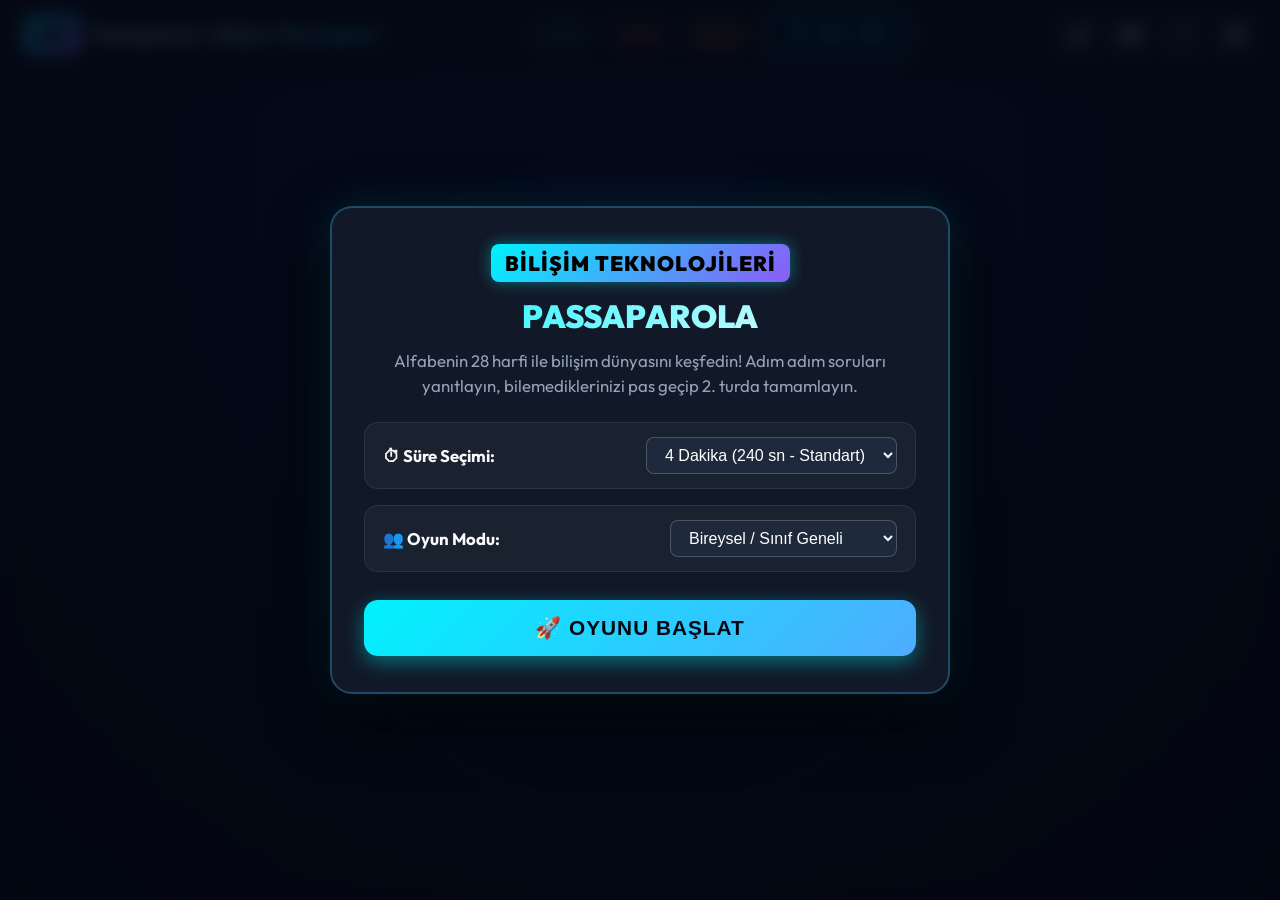
<file: index.html>
<!DOCTYPE html>
<html lang="tr">
<head>
  <meta charset="UTF-8">
  <meta http-equiv="refresh" content="0; url=BtOyun/index.html">
  <title>Bilişim Teknolojileri Passaparola</title>
</head>
<body>
  <p>Yönlendiriliyorsunuz... <a href="BtOyun/index.html">Buraya tıklayın</a>.</p>
</body>
</html>
</file>
<file: BtOyun/style.css>
/* ==========================================================================
   Bilişim Teknolojileri Passaparola - Modern Oyun Şovu Stilleri
   Etkileşimli Tahta, Masaüstü ve Dokunmatik Ekranlar için Optimize Edilmiştir.
   ========================================================================== */

:root {
  --bg-primary: #0b0f19;
  --bg-card: rgba(18, 24, 38, 0.88);
  --bg-glass: rgba(255, 255, 255, 0.05);
  
  --color-text: #f8fafc;
  --color-muted: #94a3b8;
  
  --accent-cyan: #00f2fe;
  --accent-blue: #4facfe;
  --accent-yellow: #f59e0b;
  --accent-green: #10b981;
  --accent-red: #ef4444;
  --accent-purple: #8b5cf6;

  --letter-idle-bg: #1e293b;
  --letter-idle-border: #38bdf8;
  --letter-idle-color: #f1f5f9;

  --letter-active-bg: #f59e0b;
  --letter-active-border: #fde047;
  --letter-active-color: #000;
  --letter-active-shadow: 0 0 25px #f59e0b, 0 0 50px rgba(245, 158, 11, 0.5);

  --letter-correct-bg: #10b981;
  --letter-correct-border: #34d399;
  --letter-correct-color: #fff;
  --letter-correct-shadow: 0 0 20px rgba(16, 185, 129, 0.6);

  --letter-wrong-bg: #ef4444;
  --letter-wrong-border: #f87171;
  --letter-wrong-color: #fff;
  --letter-wrong-shadow: 0 0 20px rgba(239, 68, 68, 0.6);

  --letter-pass-bg: #f97316;
  --letter-pass-border: #fb923c;
  --letter-pass-color: #fff;
  --letter-pass-shadow: 0 0 20px rgba(249, 115, 22, 0.6);

  --font-family: 'Outfit', 'Inter', -apple-system, BlinkMacSystemFont, "Segoe UI", Roboto, sans-serif;
  --radius-sm: 8px;
  --radius-md: 14px;
  --radius-lg: 22px;
  --radius-full: 9999px;
}

* {
  box-sizing: border-box;
  margin: 0;
  padding: 0;
  user-select: none;
  -webkit-user-select: none;
}

body {
  font-family: var(--font-family);
  background: radial-gradient(circle at 50% 20%, #172554 0%, #0b0f19 75%, #030712 100%);
  color: var(--color-text);
  min-height: 100vh;
  display: flex;
  flex-direction: column;
  align-items: center;
  justify-content: space-between;
  overflow-x: hidden;
  position: relative;
}

/* Arka plan siber grid deseni */
body::before {
  content: '';
  position: absolute;
  top: 0;
  left: 0;
  right: 0;
  bottom: 0;
  background-image: 
    linear-gradient(rgba(56, 189, 248, 0.04) 1px, transparent 1px),
    linear-gradient(90deg, rgba(56, 189, 248, 0.04) 1px, transparent 1px);
  background-size: 40px 40px;
  pointer-events: none;
  z-index: 0;
}

/* ==========================================================================
   Üst Bar (Header & İstatistikler)
   ========================================================================== */
.header-bar {
  width: 100%;
  max-width: 1300px;
  display: flex;
  justify-content: space-between;
  align-items: center;
  padding: 12px 24px;
  background: var(--bg-card);
  backdrop-filter: blur(12px);
  -webkit-backdrop-filter: blur(12px);
  border-bottom: 1px solid rgba(255, 255, 255, 0.1);
  box-shadow: 0 4px 20px rgba(0, 0, 0, 0.4);
  z-index: 10;
}

.brand {
  display: flex;
  align-items: center;
  gap: 12px;
}

.logo-badge {
  background: linear-gradient(135deg, var(--accent-cyan), var(--accent-purple));
  color: #000;
  font-weight: 900;
  font-size: 1.3rem;
  padding: 6px 14px;
  border-radius: var(--radius-sm);
  box-shadow: 0 0 15px rgba(0, 242, 254, 0.4);
  letter-spacing: 1px;
}

.brand-title {
  font-size: 1.15rem;
  font-weight: 700;
  background: linear-gradient(to right, #ffffff, var(--accent-cyan));
  -webkit-background-clip: text;
  -webkit-text-fill-color: transparent;
}

.stats-container {
  display: flex;
  align-items: center;
  gap: 16px;
}

.stat-pill {
  display: flex;
  align-items: center;
  gap: 8px;
  padding: 6px 14px;
  border-radius: var(--radius-full);
  font-weight: 700;
  font-size: 1rem;
  background: rgba(255, 255, 255, 0.06);
  border: 1px solid rgba(255, 255, 255, 0.1);
  box-shadow: 0 2px 8px rgba(0, 0, 0, 0.2);
}

.stat-pill.correct {
  color: #34d399;
  border-color: rgba(16, 185, 129, 0.4);
  background: rgba(16, 185, 129, 0.12);
}

.stat-pill.wrong {
  color: #f87171;
  border-color: rgba(239, 68, 68, 0.4);
  background: rgba(239, 68, 68, 0.12);
}

.stat-pill.pass {
  color: #fb923c;
  border-color: rgba(249, 115, 22, 0.4);
  background: rgba(249, 115, 22, 0.12);
}

.timer-box {
  display: flex;
  align-items: center;
  gap: 8px;
  padding: 8px 18px;
  border-radius: var(--radius-md);
  font-size: 1.35rem;
  font-weight: 800;
  font-family: monospace;
  background: #0f172a;
  border: 2px solid var(--accent-cyan);
  color: var(--accent-cyan);
  box-shadow: 0 0 15px rgba(0, 242, 254, 0.3);
  letter-spacing: 1px;
}

.timer-box.warning {
  border-color: var(--accent-red);
  color: var(--accent-red);
  box-shadow: 0 0 20px rgba(239, 68, 68, 0.6);
  animation: pulse-red 0.8s infinite alternate;
}

@keyframes pulse-red {
  from { transform: scale(1); }
  to { transform: scale(1.05); }
}

.controls {
  display: flex;
  gap: 10px;
}

.btn-icon {
  background: rgba(255, 255, 255, 0.08);
  border: 1px solid rgba(255, 255, 255, 0.15);
  color: #fff;
  width: 42px;
  height: 42px;
  border-radius: var(--radius-sm);
  display: flex;
  align-items: center;
  justify-content: center;
  cursor: pointer;
  font-size: 1.2rem;
  transition: all 0.2s ease;
}

.btn-icon:hover {
  background: rgba(255, 255, 255, 0.2);
  transform: translateY(-2px);
  border-color: var(--accent-cyan);
}

.btn-icon:active {
  transform: translateY(0);
}

/* ==========================================================================
   Ana Oyun Alanı & Dairesel Çark
   ========================================================================== */
.game-container {
  position: relative;
  width: 100%;
  max-width: 1200px;
  flex: 1;
  display: flex;
  align-items: center;
  justify-content: center;
  padding: 16px;
  z-index: 1;
}

.arena {
  position: relative;
  width: 680px;
  height: 680px;
  max-width: 92vw;
  max-height: 92vw;
  display: flex;
  align-items: center;
  justify-content: center;
}

/* Dairesel Çember Rayı */
.wheel-track {
  position: absolute;
  width: 100%;
  height: 100%;
  border-radius: 50%;
  border: 2px dashed rgba(56, 189, 248, 0.2);
  box-shadow: inset 0 0 40px rgba(56, 189, 248, 0.05), 0 0 40px rgba(0, 0, 0, 0.5);
  pointer-events: none;
}

/* Tekil Harf Düğmesi */
.letter-node {
  position: absolute;
  width: 46px;
  height: 46px;
  border-radius: 50%;
  background: var(--letter-idle-bg);
  border: 2px solid var(--letter-idle-border);
  color: var(--letter-idle-color);
  font-weight: 800;
  font-size: 1.25rem;
  display: flex;
  align-items: center;
  justify-content: center;
  transform: translate(-50%, -50%);
  transition: all 0.3s cubic-bezier(0.34, 1.56, 0.64, 1);
  box-shadow: 0 4px 10px rgba(0, 0, 0, 0.5);
  cursor: default;
}

.letter-node.active {
  background: var(--letter-active-bg);
  border-color: var(--letter-active-border);
  color: var(--letter-active-color);
  transform: translate(-50%, -50%) scale(1.35);
  box-shadow: var(--letter-active-shadow);
  z-index: 10;
  animation: active-pulse 1.2s infinite ease-in-out;
}

@keyframes active-pulse {
  0%, 100% {
    box-shadow: 0 0 15px #f59e0b, 0 0 30px rgba(245, 158, 11, 0.6);
  }
  50% {
    box-shadow: 0 0 25px #fde047, 0 0 50px rgba(253, 224, 71, 0.8);
  }
}

.letter-node.correct {
  background: var(--letter-correct-bg);
  border-color: var(--letter-correct-border);
  color: var(--letter-correct-color);
  box-shadow: var(--letter-correct-shadow);
}

.letter-node.wrong {
  background: var(--letter-wrong-bg);
  border-color: var(--letter-wrong-border);
  color: var(--letter-wrong-color);
  box-shadow: var(--letter-wrong-shadow);
}

.letter-node.passed {
  background: var(--letter-pass-bg);
  border-color: var(--letter-pass-border);
  color: var(--letter-pass-color);
  box-shadow: var(--letter-pass-shadow);
}

/* ==========================================================================
   Merkez Soru Kartı & Cevaplama Bölgesi
   ========================================================================== */
.center-card {
  position: relative;
  width: 460px;
  max-width: 72%;
  background: var(--bg-card);
  backdrop-filter: blur(20px);
  -webkit-backdrop-filter: blur(20px);
  border: 1px solid rgba(255, 255, 255, 0.15);
  border-radius: var(--radius-lg);
  padding: 24px 20px;
  box-shadow: 0 15px 45px rgba(0, 0, 0, 0.7), 0 0 30px rgba(56, 189, 248, 0.15);
  display: flex;
  flex-direction: column;
  align-items: center;
  text-align: center;
  z-index: 5;
}

.active-letter-badge {
  position: absolute;
  top: -24px;
  width: 52px;
  height: 52px;
  border-radius: 50%;
  background: linear-gradient(135deg, #f59e0b, #fbbf24);
  color: #000;
  font-size: 1.7rem;
  font-weight: 900;
  display: flex;
  align-items: center;
  justify-content: center;
  border: 3px solid #fff;
  box-shadow: 0 6px 18px rgba(245, 158, 11, 0.6);
}

.round-info {
  margin-top: 14px;
  font-size: 0.85rem;
  font-weight: 700;
  text-transform: uppercase;
  letter-spacing: 1.5px;
  color: var(--accent-cyan);
}

.question-text {
  margin: 14px 0 18px 0;
  font-size: 1.15rem;
  line-height: 1.5;
  font-weight: 600;
  min-height: 80px;
  display: flex;
  align-items: center;
  justify-content: center;
  color: #f1f5f9;
  text-shadow: 0 2px 4px rgba(0, 0, 0, 0.4);
}

.input-group {
  width: 100%;
  margin-bottom: 14px;
  position: relative;
}

.answer-input {
  width: 100%;
  padding: 14px 18px;
  font-size: 1.25rem;
  font-weight: 700;
  text-align: center;
  border-radius: var(--radius-md);
  border: 2px solid rgba(56, 189, 248, 0.4);
  background: #0f172a;
  color: #ffffff;
  outline: none;
  transition: all 0.2s ease;
  box-shadow: inset 0 2px 6px rgba(0, 0, 0, 0.5);
}

.answer-input:focus {
  border-color: var(--accent-cyan);
  box-shadow: 0 0 20px rgba(0, 242, 254, 0.35);
}

.actions-row {
  width: 100%;
  display: flex;
  gap: 10px;
}

.btn-action {
  flex: 1;
  padding: 12px 14px;
  font-size: 1.05rem;
  font-weight: 800;
  border-radius: var(--radius-md);
  border: none;
  cursor: pointer;
  display: flex;
  align-items: center;
  justify-content: center;
  gap: 6px;
  transition: all 0.2s ease;
  text-transform: uppercase;
  letter-spacing: 0.5px;
}

.btn-submit {
  background: linear-gradient(135deg, #10b981, #059669);
  color: #fff;
  box-shadow: 0 4px 14px rgba(16, 185, 129, 0.4);
}

.btn-submit:hover {
  transform: translateY(-2px);
  box-shadow: 0 6px 20px rgba(16, 185, 129, 0.6);
}

.btn-pass {
  background: linear-gradient(135deg, #f97316, #ea580c);
  color: #fff;
  box-shadow: 0 4px 14px rgba(249, 115, 22, 0.4);
}

.btn-pass:hover {
  transform: translateY(-2px);
  box-shadow: 0 6px 20px rgba(249, 115, 22, 0.6);
}

.btn-action:active {
  transform: translateY(0);
}

/* Küçük İpucu & Çözüm İnceleme */
.hint-feedback {
  margin-top: 10px;
  font-size: 0.95rem;
  font-weight: 600;
  min-height: 22px;
  color: var(--accent-yellow);
}

/* ==========================================================================
   Dokunmatik Ekran Sanal Klavyesi (Sınıf & Akıllı Tahta İçin)
   ========================================================================== */
.virtual-keyboard-wrapper {
  width: 100%;
  max-width: 900px;
  background: var(--bg-card);
  backdrop-filter: blur(12px);
  border-top: 1px solid rgba(255, 255, 255, 0.1);
  padding: 10px 14px 14px 14px;
  display: none;
  flex-direction: column;
  gap: 6px;
  z-index: 10;
  box-shadow: 0 -4px 25px rgba(0, 0, 0, 0.5);
  border-radius: var(--radius-lg) var(--radius-lg) 0 0;
}

.virtual-keyboard-wrapper.show {
  display: flex;
}

.keyboard-row {
  display: flex;
  justify-content: center;
  gap: 6px;
}

.k-key {
  min-width: 46px;
  height: 48px;
  padding: 0 10px;
  background: #1e293b;
  border: 1px solid rgba(255, 255, 255, 0.15);
  border-radius: var(--radius-sm);
  color: #f1f5f9;
  font-weight: 700;
  font-size: 1.15rem;
  display: flex;
  align-items: center;
  justify-content: center;
  cursor: pointer;
  transition: all 0.1s ease;
  touch-action: manipulation;
}

.k-key:hover {
  background: #334155;
  border-color: var(--accent-cyan);
}

.k-key:active {
  background: var(--accent-cyan);
  color: #000;
  transform: scale(0.94);
}

.k-key.space {
  min-width: 240px;
}

.k-key.action-key {
  background: #334155;
  font-size: 0.95rem;
}

.k-key.backspace {
  min-width: 65px;
  background: #475569;
}

/* ==========================================================================
   Modallar (Başlangıç, Ayarlar, Sonuç Karnesi)
   ========================================================================== */
.modal-overlay {
  position: fixed;
  top: 0;
  left: 0;
  width: 100vw;
  height: 100vh;
  background: rgba(3, 7, 18, 0.85);
  backdrop-filter: blur(8px);
  -webkit-backdrop-filter: blur(8px);
  display: flex;
  align-items: center;
  justify-content: center;
  z-index: 100;
  opacity: 0;
  pointer-events: none;
  transition: opacity 0.3s ease;
  padding: 20px;
}

.modal-overlay.open {
  opacity: 1;
  pointer-events: all;
}

.modal-card {
  background: #111827;
  border: 2px solid rgba(56, 189, 248, 0.3);
  border-radius: var(--radius-lg);
  padding: 36px 32px;
  max-width: 620px;
  width: 100%;
  max-height: 90vh;
  overflow-y: auto;
  box-shadow: 0 20px 60px rgba(0, 0, 0, 0.8), 0 0 40px rgba(0, 242, 254, 0.15);
  text-align: center;
  position: relative;
}

.modal-title {
  font-size: 2rem;
  font-weight: 900;
  margin-bottom: 12px;
  background: linear-gradient(135deg, var(--accent-cyan), #ffffff);
  -webkit-background-clip: text;
  -webkit-text-fill-color: transparent;
}

.modal-subtitle {
  color: var(--color-muted);
  font-size: 1.05rem;
  margin-bottom: 24px;
  line-height: 1.5;
}

.settings-grid {
  display: flex;
  flex-direction: column;
  gap: 16px;
  margin-bottom: 28px;
  text-align: left;
}

.setting-item {
  background: rgba(255, 255, 255, 0.04);
  border: 1px solid rgba(255, 255, 255, 0.08);
  border-radius: var(--radius-md);
  padding: 14px 18px;
  display: flex;
  justify-content: space-between;
  align-items: center;
}

.setting-label {
  font-weight: 700;
  font-size: 1.05rem;
}

.setting-select {
  padding: 8px 14px;
  border-radius: var(--radius-sm);
  background: #1e293b;
  color: #fff;
  border: 1px solid rgba(255, 255, 255, 0.2);
  font-size: 1rem;
  outline: none;
  cursor: pointer;
}

.btn-primary {
  width: 100%;
  padding: 16px 24px;
  font-size: 1.3rem;
  font-weight: 900;
  border-radius: var(--radius-md);
  border: none;
  background: linear-gradient(135deg, var(--accent-cyan), var(--accent-blue));
  color: #030712;
  cursor: pointer;
  box-shadow: 0 6px 20px rgba(0, 242, 254, 0.4);
  transition: all 0.2s ease;
  text-transform: uppercase;
  letter-spacing: 1px;
}

.btn-primary:hover {
  transform: translateY(-2px);
  box-shadow: 0 8px 30px rgba(0, 242, 254, 0.6);
}

/* ==========================================================================
   Sonuç Ekranı / Karne Tablosu
   ========================================================================== */
.results-summary {
  display: grid;
  grid-template-columns: repeat(3, 1fr);
  gap: 12px;
  margin: 20px 0 24px 0;
}

.summary-box {
  padding: 16px;
  border-radius: var(--radius-md);
  background: rgba(255, 255, 255, 0.05);
  display: flex;
  flex-direction: column;
  align-items: center;
}

.summary-num {
  font-size: 2.2rem;
  font-weight: 900;
}

.summary-box.correct .summary-num { color: #10b981; }
.summary-box.wrong .summary-num { color: #ef4444; }
.summary-box.pass .summary-num { color: #f97316; }

.summary-label {
  font-size: 0.9rem;
  color: var(--color-muted);
  font-weight: 600;
  margin-top: 4px;
}

.answers-review-list {
  max-height: 240px;
  overflow-y: auto;
  border: 1px solid rgba(255, 255, 255, 0.1);
  border-radius: var(--radius-md);
  padding: 8px;
  margin-bottom: 24px;
  text-align: left;
  background: #0b0f19;
}

.review-item {
  display: flex;
  align-items: center;
  justify-content: space-between;
  padding: 8px 12px;
  border-bottom: 1px solid rgba(255, 255, 255, 0.05);
  font-size: 0.95rem;
}

.review-item:last-child {
  border-bottom: none;
}

.review-letter {
  font-weight: 800;
  width: 32px;
  height: 32px;
  border-radius: 50%;
  display: flex;
  align-items: center;
  justify-content: center;
  font-size: 0.95rem;
}

.review-letter.correct { background: #10b981; color: #fff; }
.review-letter.wrong { background: #ef4444; color: #fff; }
.review-letter.passed { background: #f97316; color: #fff; }

.review-details {
  flex: 1;
  margin-left: 12px;
}

.review-q {
  color: var(--color-muted);
  font-size: 0.85rem;
  white-space: nowrap;
  overflow: hidden;
  text-overflow: ellipsis;
  max-width: 340px;
}

.review-a {
  font-weight: 700;
  color: #fff;
}

/* ==========================================================================
   Konfeti Canvas
   ========================================================================== */
#confetti-canvas {
  position: fixed;
  top: 0;
  left: 0;
  width: 100vw;
  height: 100vh;
  pointer-events: none;
  z-index: 150;
}

/* ==========================================================================
   Responsive Uyumluluk (Akıllı Tahta / Tablet / Küçük Ekranlar)
   ========================================================================== */
@media (max-width: 900px) {
  .arena {
    width: 94vw;
    height: 94vw;
  }
  .center-card {
    width: 82%;
    padding: 16px 14px;
  }
  .letter-node {
    width: 38px;
    height: 38px;
    font-size: 1rem;
  }
  .question-text {
    font-size: 1rem;
    min-height: 60px;
  }
  .header-bar {
    padding: 8px 12px;
  }
  .brand-title {
    display: none;
  }
}

@media (max-width: 500px) {
  .letter-node {
    width: 32px;
    height: 32px;
    font-size: 0.9rem;
  }
  .active-letter-badge {
    width: 44px;
    height: 44px;
    font-size: 1.4rem;
    top: -20px;
  }
  .k-key {
    min-width: 28px;
    height: 40px;
    font-size: 0.95rem;
    padding: 0 4px;
  }
}
</file>
